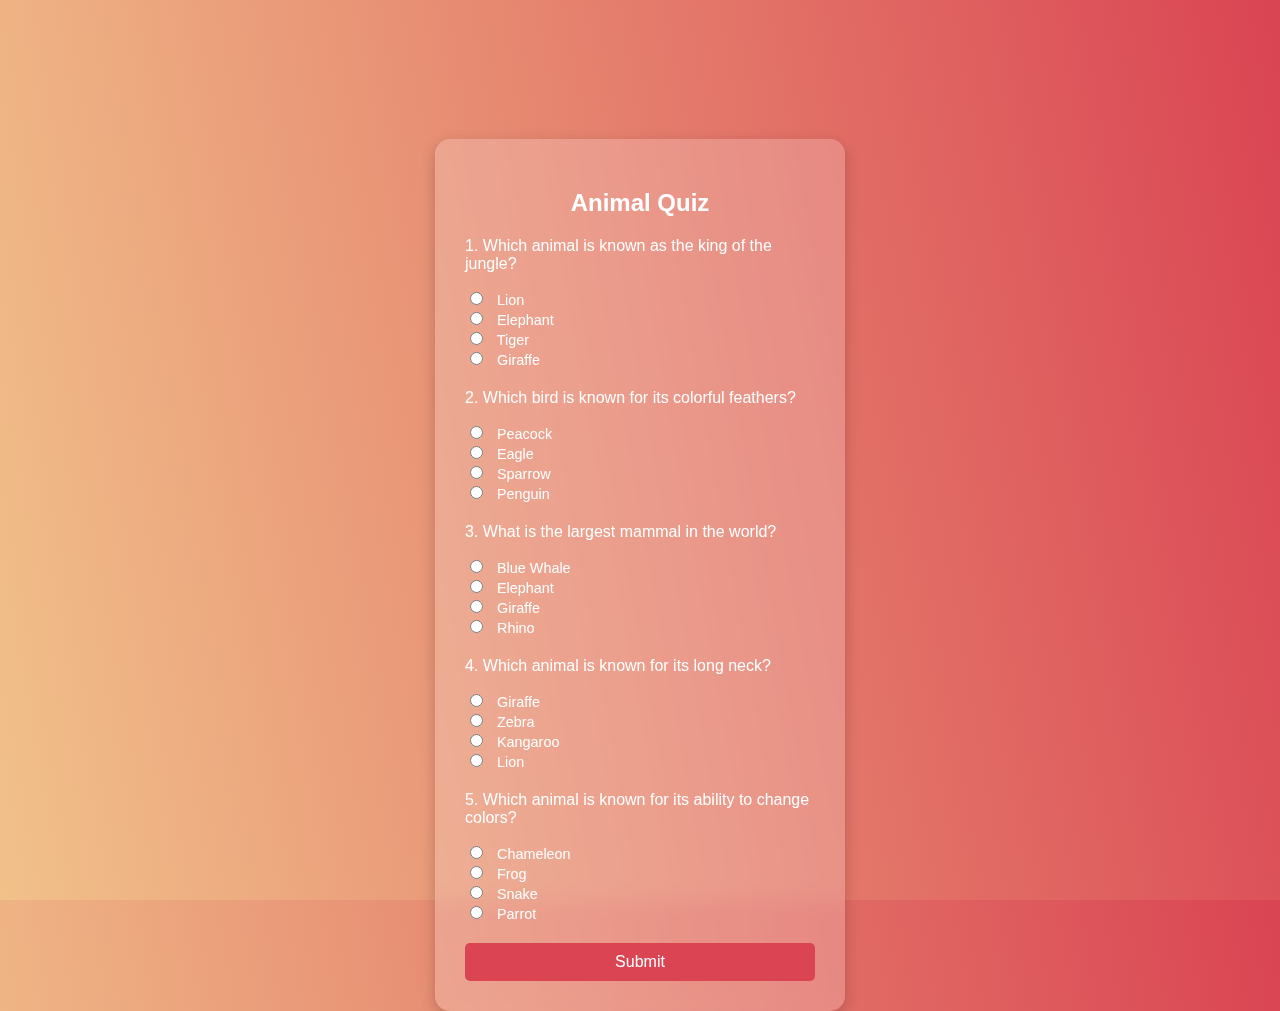
<file: form (1).html>
<!DOCTYPE html>
<html lang="en">
<head>
    <meta charset="UTF-8">
    <meta name="viewport" content="width=device-width, initial-scale=1.0">
    <title>Animal Quiz</title>
    <link rel="stylesheet" href="styleForms.css">
</head>
<body>
    <div class="form-container">
        <form id="animal-quiz" action="../index.html" method="GET">
            <h2>Animal Quiz</h2>
            
            <div class="question">
                <p>1. Which animal is known as the king of the jungle?</p>
                <label><input type="radio" name="question1" value="lion" required> Lion</label><br>
                <label><input type="radio" name="question1" value="elephant"> Elephant</label><br>
                <label><input type="radio" name="question1" value="tiger"> Tiger</label><br>
                <label><input type="radio" name="question1" value="giraffe"> Giraffe</label>
            </div>

            <div class="question">
                <p>2. Which bird is known for its colorful feathers?</p>
                <label><input type="radio" name="question2" value="peacock" required> Peacock</label><br>
                <label><input type="radio" name="question2" value="eagle"> Eagle</label><br>
                <label><input type="radio" name="question2" value="sparrow"> Sparrow</label><br>
                <label><input type="radio" name="question2" value="penguin"> Penguin</label>
            </div>

            <div class="question">
                <p>3. What is the largest mammal in the world?</p>
                <label><input type="radio" name="question3" value="blue_whale" required> Blue Whale</label><br>
                <label><input type="radio" name="question3" value="elephant"> Elephant</label><br>
                <label><input type="radio" name="question3" value="giraffe"> Giraffe</label><br>
                <label><input type="radio" name="question3" value="rhino"> Rhino</label>
            </div>

            <div class="question">
                <p>4. Which animal is known for its long neck?</p>
                <label><input type="radio" name="question4" value="giraffe" required> Giraffe</label><br>
                <label><input type="radio" name="question4" value="zebra"> Zebra</label><br>
                <label><input type="radio" name="question4" value="kangaroo"> Kangaroo</label><br>
                <label><input type="radio" name="question4" value="lion"> Lion</label>
            </div>

            <div class="question">
                <p>5. Which animal is known for its ability to change colors?</p>
                <label><input type="radio" name="question5" value="chameleon" required> Chameleon</label><br>
                <label><input type="radio" name="question5" value="frog"> Frog</label><br>
                <label><input type="radio" name="question5" value="snake"> Snake</label><br>
                <label><input type="radio" name="question5" value="parrot"> Parrot</label>
            </div>
            
            <button type="submit">Submit</button>
        </form>
    </div>
</body>
</html>
</file>
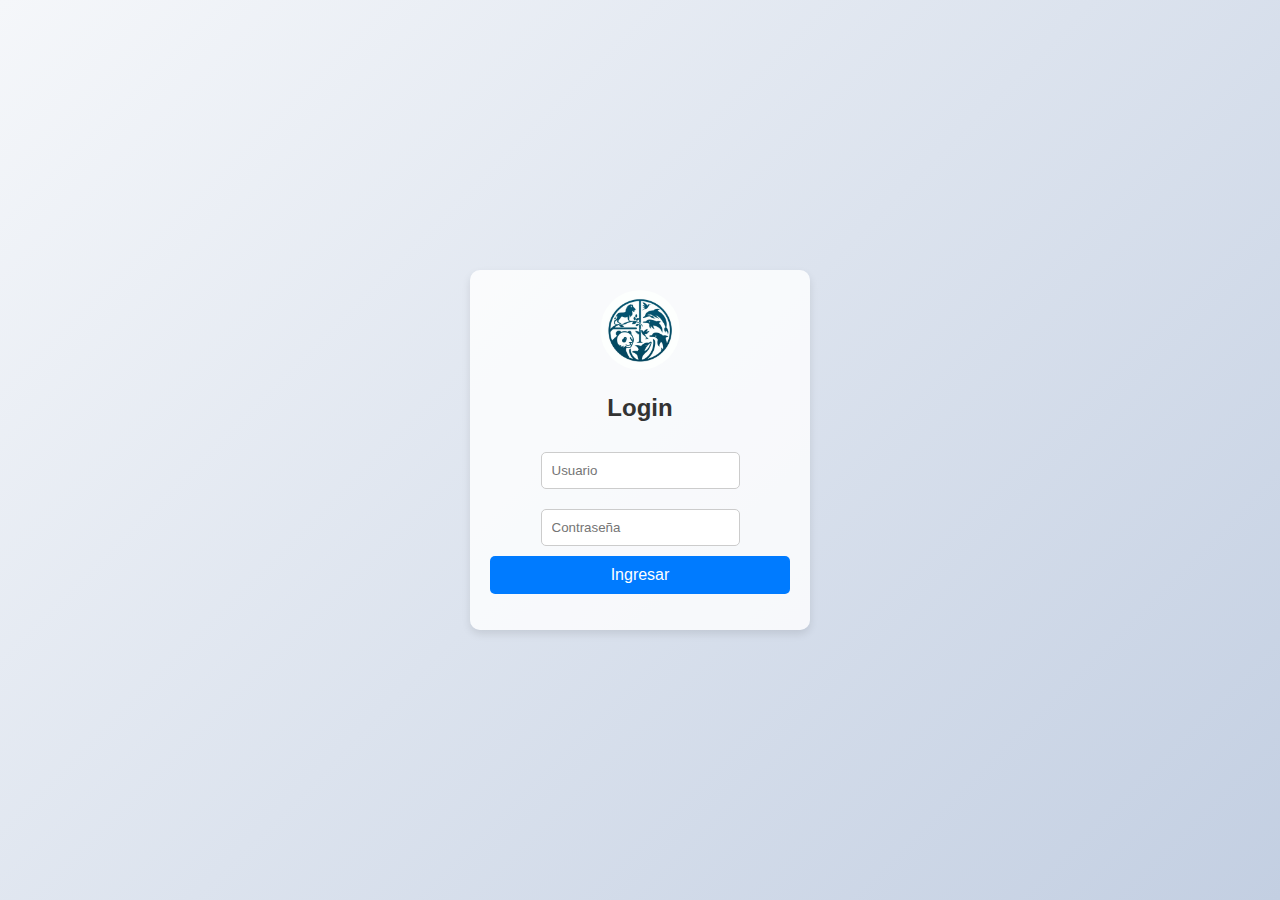
<file: main (1).html>
<!DOCTYPE html>
<html lang="es">
<head>
    <meta charset="UTF-8">
    <meta name="viewport" content="width=device-width, initial-scale=1.0">
    <title>Formulario de Login</title>
    <style>
        body {
            display: flex;
            justify-content: center;
            align-items: center;
            height: 100vh;
            margin: 0;
            background: linear-gradient(135deg, #f5f7fa, #c3cfe2);
            font-family: Arial, sans-serif;
        }
        .login-container {
            background: rgba(255, 255, 255, 0.8);
            border-radius: 10px;
            box-shadow: 0 4px 8px rgba(0, 0, 0, 0.1);
            padding: 20px;
            width: 300px;
            text-align: center;
        }
        .login-container img {
            width: 80px;
            height: 80px;
            border-radius: 50%;
            margin-bottom: 20px;
        }
        .login-container h2 {
            margin: 0 0 20px;
            color: #333;
        }
        .login-container input {
            width: auto;
            padding: 10px;
            
            margin-top: 10px;
            margin-bottom: 10px;
            border: 1px solid #ccc;
            border-radius: 5px;
            transition: border-color 0.3s;
        }
        .login-container input:focus {
            border-color: #007BFF;
            outline: none;
        }
        .login-container button {
            width: 100%;
            padding: 10px;
            background-color: #007BFF;
            border: none;
            border-radius: 5px;
            color: white;
            font-size: 16px;
            cursor: pointer;
            transition: background-color 0.3s;
        }
        .login-container button:hover {
            background-color: #0056b3;
        }
        @media (max-width: 400px) {
            .login-container {
                width: 90%;
            }
        }
    </style>
</head>
<body>
    <div class="login-container">
        <img src="IconoLogin.jpg" alt="Avatar">
        <h2>Login</h2>
        <form>
            <input type="text" id="username" name="username" placeholder="Usuario" required>
            <input type="password" id="password" name="password" placeholder="Contraseña" required>
            <button type="button" onclick="login()">Ingresar</button>
            <p id="message"></p>
        </form>
    </div>
    <script src="script.js"></script>
</body>
</html>
</file>
<file: styleForms.css>
body {
    margin: 0;
    font-family: Arial, sans-serif;
    background: linear-gradient(80deg, #f1c18a, #da4453);
    display: flex;
    justify-content: center;
    align-items: center;
    height: 100vh;
}

.form-container {
    margin-top: 250px;
    background: rgba(255, 255, 255, 0.2);
    backdrop-filter: blur(10px);
    border-radius: 15px;
    padding: 30px;
    box-shadow: 0 5px 15px rgba(0, 0, 0, 0.2);
    width: 350px;
    text-align: center;
}

h2 {
    margin-bottom: 20px;
    color: white;
    font-size: 1.5em;
}

.question {
    margin-bottom: 20px;
    text-align: left;
    color: white;
}

label {
    font-size: 0.9em;
}

input[type="radio"] {
    margin-right: 10px;
}

button {
    width: 100%;
    padding: 10px;
    border: none;
    border-radius: 5px;
    background: #da4453;
    color: white;
    cursor:pointer;
    font-size: 1em;
    transition: background 0.3s;
}

button:hover {
    background: #ff8a00;
}
</file>
